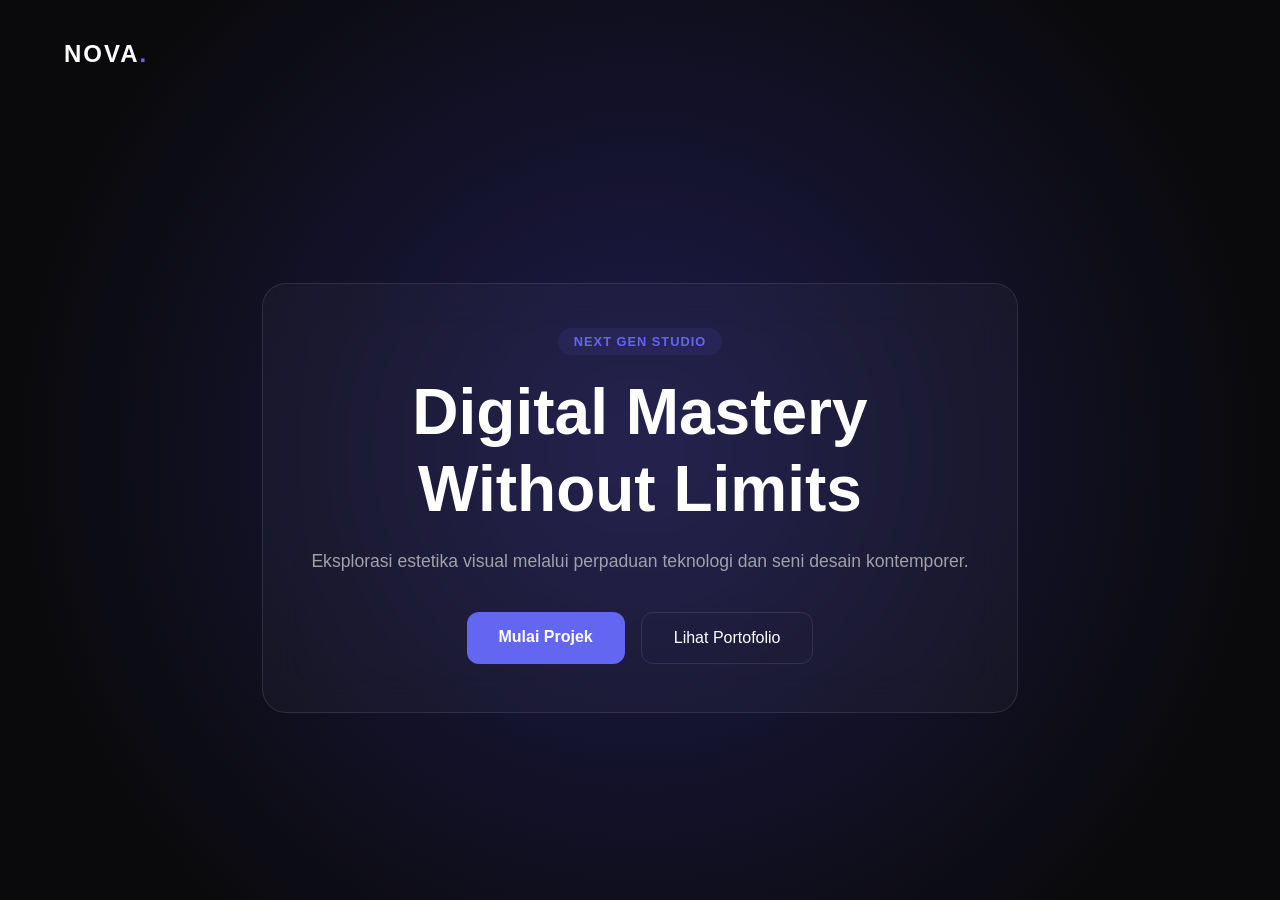
<file: index.html>
<!DOCTYPE html>
<html lang="id">
<head>
    <meta charset="UTF-8">
    <meta name="viewport" content="width=device-width, initial-scale=1.0">
    <title>Futuristic Concept</title>
    <link rel="stylesheet" href="style.css">
</head>
<body>
    <div class="bg-gradient"></div>
    
    <nav class="navbar">
        <div class="logo">NOVA<span>.</span></div>
        <div class="menu-icon" id="menu-toggle">
            <div class="line"></div>
            <div class="line"></div>
        </div>
    </nav>

    <main class="container">
        <section class="content-box">
            <span class="badge">Next Gen Studio</span>
            <h1>Digital Mastery <br> Without Limits</h1>
            <p>Eksplorasi estetika visual melalui perpaduan teknologi dan seni desain kontemporer.</p>
            <div class="btn-group">
                <a href="#" class="btn-primary">Mulai Projek</a>
                <a href="#" class="btn-secondary">Lihat Portofolio</a>
            </div>
        </section>
    </main>

    <script src="script.js"></script>
</body>
</html>
</file>
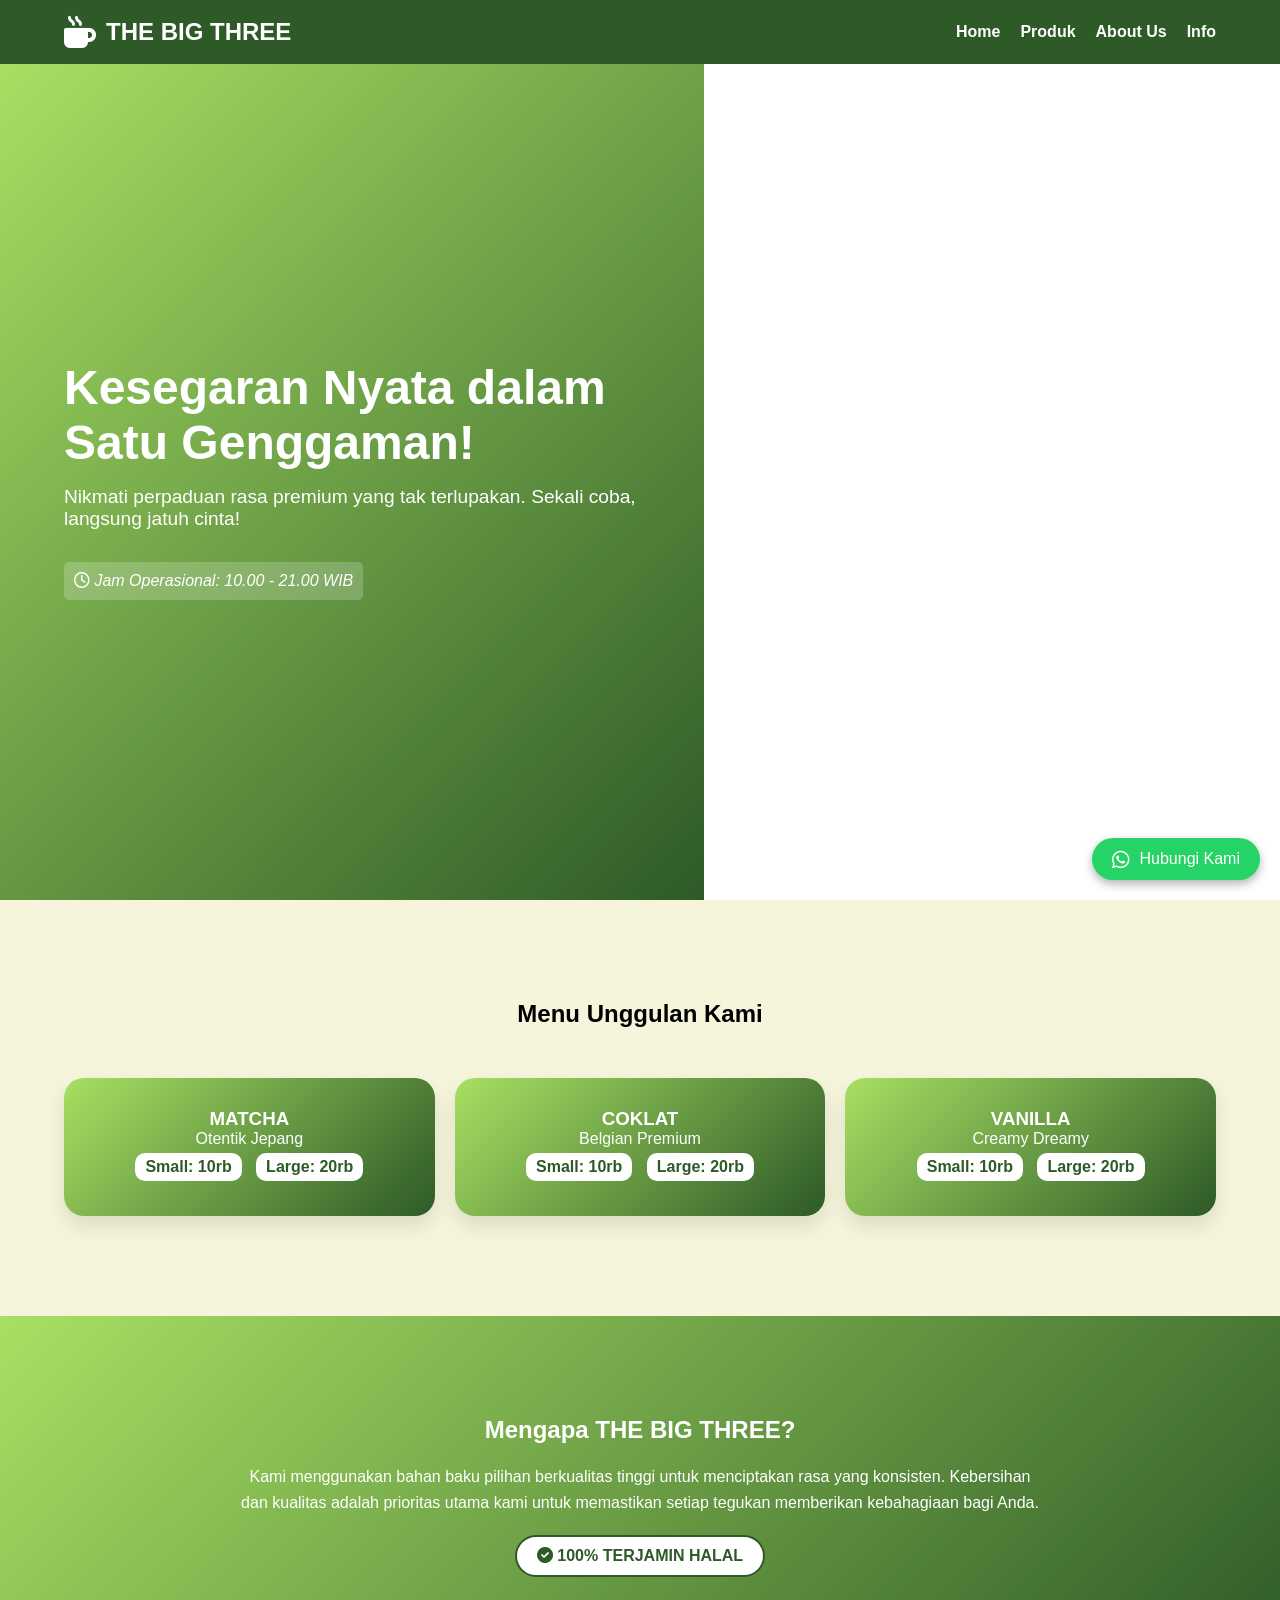
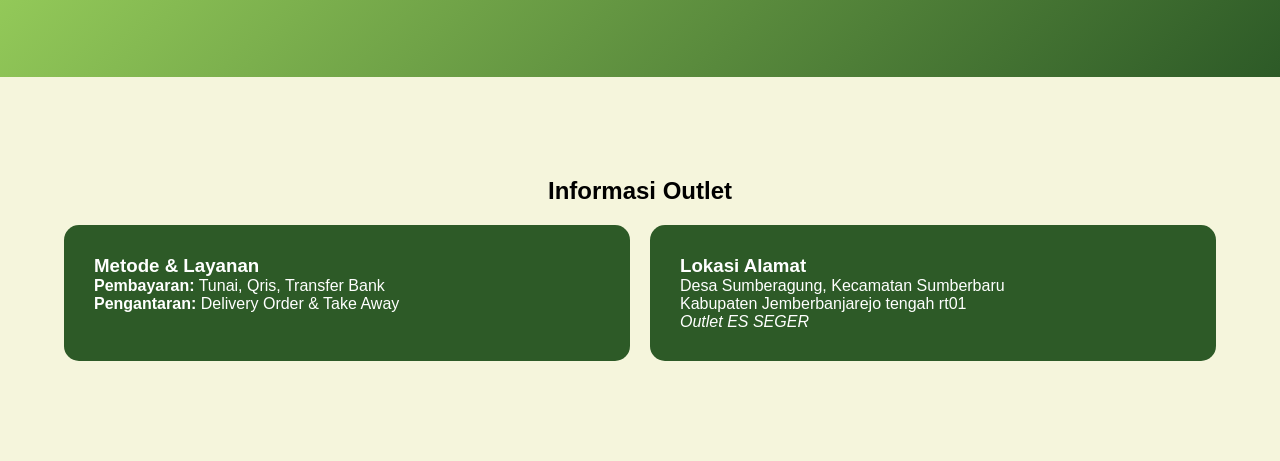
<file: alfinopink,html.html>
<!DOCTYPE html>
<html lang="id">
<head>
    <meta charset="UTF-8">
    <meta name="viewport" content="width=device-width, initial-scale=1.0">
    <title>ES SEGER - Premium Drinks</title>
    <link rel="stylesheet" href="https://cdnjs.cloudflare.com/ajax/libs/font-awesome/6.0.0/css/all.min.css">
    <style>
        * {
            margin: 0;
            padding: 0;
            box-sizing: border-box;
            font-family: 'Segoe UI', Tahoma, Geneva, Verdana, sans-serif;
            scroll-behavior: smooth;
        }

        /* Navigation */
        nav {
            background-color: #2d5a27;
            padding: 1rem 5%;
            display: flex;
            justify-content: space-between;
            align-items: center;
            position: fixed;
            width: 100%;
            top: 0;
            z-index: 1000;
            color: white;
        }

        .logo-area {
            display: flex;
            align-items: center;
            gap: 10px;
        }

        .nav-links {
            display: flex;
            list-style: none;
            gap: 20px;
        }

        .nav-links a {
            color: white;
            text-decoration: none;
            font-weight: bold;
        }

        /* Home Section */
        #home {
            height: 100vh;
            display: flex;
            padding-top: 60px;
        }

        .home-left {
            flex: 1;
            background: linear-gradient(135deg, #a8e063, #2d5a27);
            color: white;
            display: flex;
            flex-direction: column;
            justify-content: center;
            padding: 0 5%;
        }

        .home-right {
            flex: 1;
            background: url('https://images.unsplash.com/photo-1551024709-8f23befc6f87?auto=format&fit=crop&q=80&w=1000') center/cover;
            /* Placeholder: Gambar Matcha, Coklat, Vanilla */
        }

        .home-left h2 { font-size: 3rem; margin-bottom: 1rem; }
        .home-left p { font-size: 1.2rem; margin-bottom: 2rem; }
        .op-hours { font-style: italic; background: rgba(255,255,255,0.2); padding: 10px; border-radius: 5px; width: fit-content; }

        /* Produk Section */
        #produk {
            background-color: #f5f5dc;
            padding: 100px 5%;
            text-align: center;
        }

        .menu-container {
            display: grid;
            grid-template-columns: repeat(auto-fit, minmax(250px, 1fr));
            gap: 20px;
            margin-top: 50px;
        }

        .menu-card {
            background: linear-gradient(135deg, #a8e063, #2d5a27);
            color: white;
            padding: 30px;
            border-radius: 20px;
            box-shadow: 0 10px 20px rgba(0,0,0,0.1);
        }

        .price-tag {
            background: white;
            color: #2d5a27;
            padding: 5px 10px;
            border-radius: 10px;
            margin: 5px;
            display: inline-block;
            font-weight: bold;
        }

        /* About Us Section */
        #about {
            background: linear-gradient(135deg, #a8e063, #2d5a27);
            padding: 100px 5%;
            color: white;
            text-align: center;
        }

        .halal-badge {
            background: white;
            color: #2d5a27;
            padding: 10px 20px;
            border-radius: 50px;
            display: inline-block;
            margin-top: 20px;
            font-weight: bold;
            border: 2px solid #2d5a27;
        }

        /* Info Section */
        #info {
            background-color: #f5f5dc;
            padding: 100px 5%;
        }

        .info-wrapper {
            display: flex;
            gap: 20px;
            flex-wrap: wrap;
            justify-content: center;
        }

        .info-box {
            background-color: #2d5a27;
            color: white;
            padding: 30px;
            border-radius: 15px;
            flex: 1;
            min-width: 300px;
        }

        /* CTA WhatsApp */
        .cta-wa {
            position: fixed;
            bottom: 20px;
            right: 20px;
            background-color: #25d366;
            color: white;
            padding: 12px 20px;
            border-radius: 50px;
            text-decoration: none;
            display: flex;
            align-items: center;
            gap: 10px;
            box-shadow: 0 4px 10px rgba(0,0,0,0.3);
            z-index: 1001;
            transition: 0.3s;
        }

        .cta-wa:hover { transform: scale(1.1); }

        h2 { margin-bottom: 20px; }
    </style>
</head>
<body>

    <nav>
        <div class="logo-area">
            <i class="fas fa-mug-hot fa-2x"></i>
            <h1>THE BIG THREE</h1>
        </div>
        <ul class="nav-links">
            <li><a href="#home">Home</a></li>
            <li><a href="#produk">Produk</a></li>
            <li><a href="#about">About Us</a></li>
            <li><a href="#info">Info</a></li>
        </ul>
    </nav>

    <section id="home">
        <div class="home-left">
            <h2>Kesegaran Nyata dalam Satu Genggaman!</h2>
            <p>Nikmati perpaduan rasa premium yang tak terlupakan. Sekali coba, langsung jatuh cinta!</p>
            <div class="op-hours">
                <i class="far fa-clock"></i> Jam Operasional: 10.00 - 21.00 WIB
            </div>
        </div>
        <div class="home-right"></div>
    </section>

    <section id="produk">
        <h2>Menu Unggulan Kami</h2>
        <div class="menu-container">
            <div class="menu-card">
                <h3>MATCHA</h3>
                <p>Otentik Jepang</p>
                <div class="price-tag">Small: 10rb</div>
                <div class="price-tag">Large: 20rb</div>
            </div>
            <div class="menu-card">
                <h3>COKLAT</h3>
                <p>Belgian Premium</p>
                <div class="price-tag">Small: 10rb</div>
                <div class="price-tag">Large: 20rb</div>
            </div>
            <div class="menu-card">
                <h3>VANILLA</h3>
                <p>Creamy Dreamy</p>
                <div class="price-tag">Small: 10rb</div>
                <div class="price-tag">Large: 20rb</div>
            </div>
        </div>
    </section>

    <section id="about">
        <h2>Mengapa THE BIG THREE?</h2>
        <p style="max-width: 800px; margin: 0 auto; line-height: 1.6;">
            Kami menggunakan bahan baku pilihan berkualitas tinggi untuk menciptakan rasa yang konsisten. 
            Kebersihan dan kualitas adalah prioritas utama kami untuk memastikan setiap tegukan memberikan kebahagiaan bagi Anda.
        </p>
        <div class="halal-badge">
            <i class="fas fa-check-circle"></i> 100% TERJAMIN HALAL
        </div>
    </section>

    <section id="info">
        <h2 style="text-align: center;">Informasi Outlet</h2>
        <div class="info-wrapper">
            <div class="info-box">
                <h3>Metode & Layanan</h3>
                <p><strong>Pembayaran:</strong> Tunai, Qris, Transfer Bank</p>
                <p><strong>Pengantaran:</strong> Delivery Order & Take Away</p>
            </div>
            <div class="info-box">
                <h3>Lokasi Alamat</h3>
                <p>Desa Sumberagung, Kecamatan Sumberbaru</p>
                <p>Kabupaten Jemberbanjarejo tengah rt01
        
                </p>
                <p><em>Outlet ES SEGER</em></p>
            </div>
        </div>
    </section>

    <a href="https://wa.me/6285799942590?text=Selamat%20datang%20di%20THE%20BIG%20THREE%20ada%20yang%20bisa%20dibantu?" class="cta-wa" target="_blank">
        <i class="fab fa-whatsapp fa-lg"></i>
        <span>Hubungi Kami</span>
    </a>

</body>
</html>
</file>
<file: style.css>
:root {
    --primary: #6366f1;
    --bg-dark: #0a0a0c;
    --text-main: #ffffff;
    --glass: rgba(255, 255, 255, 0.03);
    --border: rgba(255, 255, 255, 0.1);
}

* {
    margin: 0;
    padding: 0;
    box-sizing: border-box;
    font-family: 'Poppins', sans-serif;
}

body {
    background-color: var(--bg-dark);
    color: var(--text-main);
    overflow: hidden;
    height: 100vh;
}

/* Background Animated Gradient */
.bg-gradient {
    position: fixed;
    top: -50%;
    left: -50%;
    width: 200%;
    height: 200%;
    background: radial-gradient(circle at center, #1e1b4b 0%, #0a0a0c 40%);
    z-index: -1;
    animation: pulse 10s infinite alternate;
}

@keyframes pulse {
    0% { transform: scale(1); }
    100% { transform: scale(1.1); }
}

/* Navbar */
.navbar {
    display: flex;
    justify-content: space-between;
    padding: 2.5rem 5%;
    align-items: center;
}

.logo {
    font-size: 1.5rem;
    font-weight: 700;
    letter-spacing: 2px;
}

.logo span { color: var(--primary); }

/* Main Content */
.container {
    height: calc(100vh - 120px);
    display: flex;
    align-items: center;
    justify-content: center;
    padding: 0 5%;
}

.content-box {
    text-align: center;
    padding: 3rem;
    background: var(--glass);
    backdrop-filter: blur(20px);
    border: 1px solid var(--border);
    border-radius: 24px;
    max-width: 800px;
}

.badge {
    background: rgba(99, 102, 241, 0.1);
    color: var(--primary);
    padding: 6px 16px;
    border-radius: 100px;
    font-size: 0.8rem;
    font-weight: 600;
    text-transform: uppercase;
    letter-spacing: 1px;
}

h1 {
    font-size: clamp(2.5rem, 6vw, 4rem);
    margin: 1.5rem 0;
    line-height: 1.2;
}

p {
    color: #a1a1aa;
    margin-bottom: 2.5rem;
    font-size: 1.1rem;
}

/* Buttons */
.btn-group {
    display: flex;
    gap: 1rem;
    justify-content: center;
}

.btn-primary {
    background: var(--primary);
    color: white;
    text-decoration: none;
    padding: 1rem 2rem;
    border-radius: 12px;
    font-weight: 600;
    transition: 0.3s;
}

.btn-secondary {
    background: transparent;
    color: white;
    border: 1px solid var(--border);
    text-decoration: none;
    padding: 1rem 2rem;
    border-radius: 12px;
    transition: 0.3s;
}

.btn-primary:hover { opacity: 0.8; transform: translateY(-3px); }
.btn-secondary:hover { background: var(--glass); }
</file>
